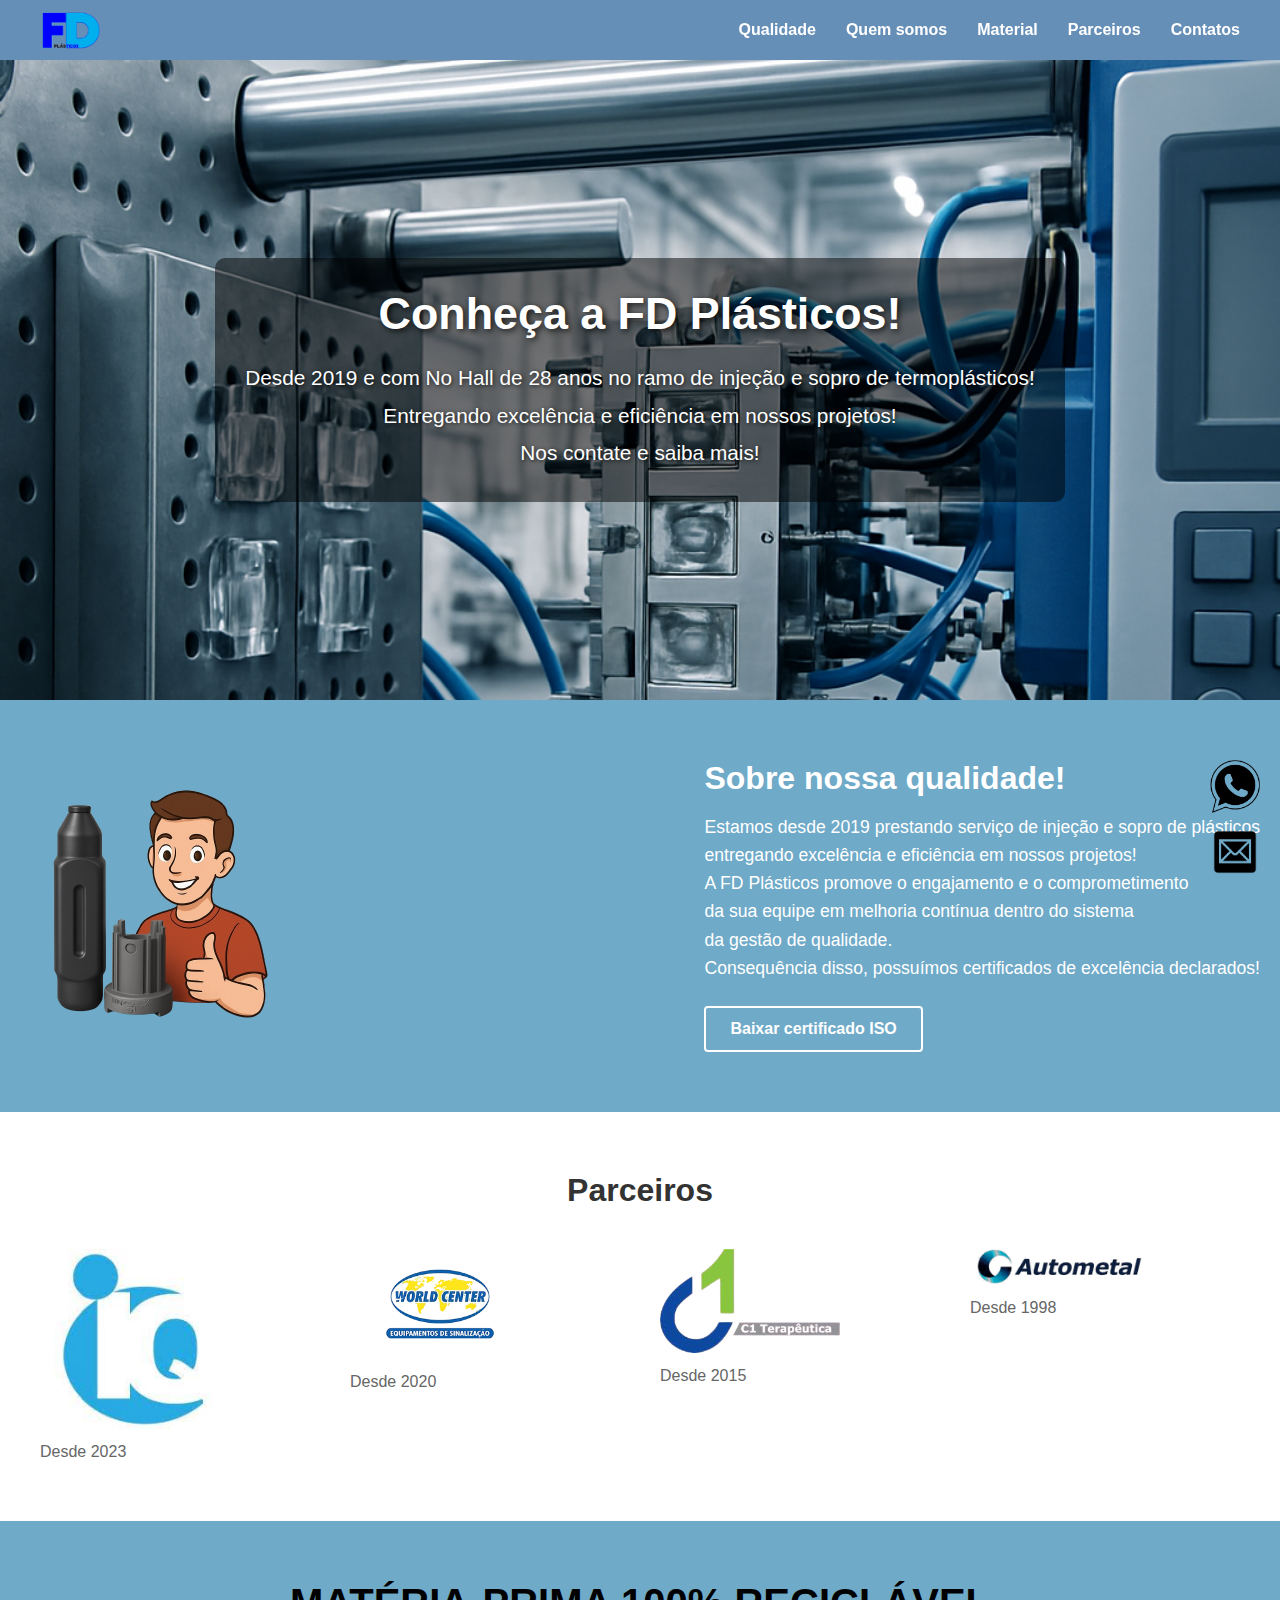
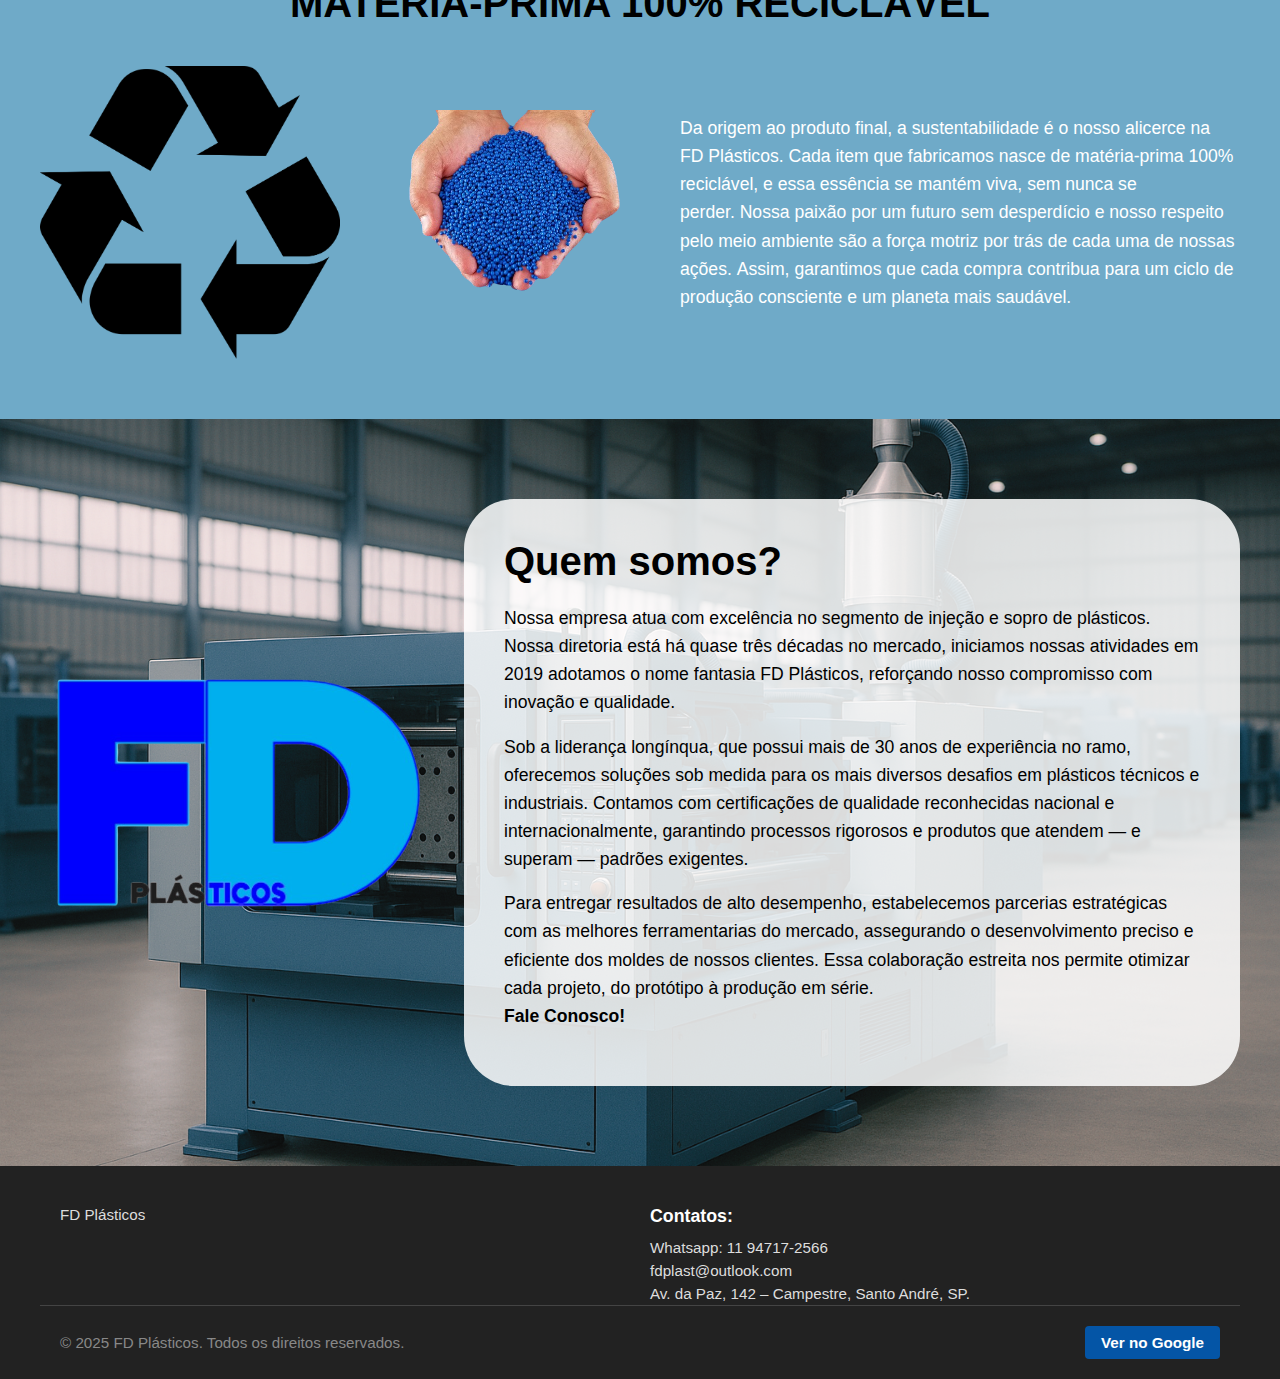
<file: index.html>
<!DOCTYPE html>
<html lang="pt-BR">
<head>
  <meta charset="UTF-8" />
  <meta name="viewport" content="width=device-width, initial-scale=1.0"/>
  <title>FD Plásticos</title>
  <!-- favicons -->
  <link rel="icon" href="assets/logo.png" sizes="32x32" type="image/png"/>
  <link rel="icon" href="assets/logo.png" sizes="16x16" type="image/png"/>
  <link rel="stylesheet" href="style.css"/>
</head>
<body>
  <!-- cabeçalho fixo -->
  <header class="navbar">
    <img src="assets/logo.png" alt="FD Plásticos" class="logo"/>
    <nav>
      <ul>
        <li><a href="#qualidade">Qualidade</a></li>
        <li><a href="#quem-somos">Quem somos</a></li>
        <li><a href="#material">Material</a></li>
        <li><a href="#parceiros">Parceiros</a></li>
        <li><a href="#contatos">Contatos</a></li>
      </ul>
    </nav>
  </header>

  <!-- seção HERO -->
  <section class="hero" id="topo">
    <div class="hero-text">
      <h1>Conheça a FD Plásticos!</h1>
      <p>
        Desde 2019 e com No Hall de 28 anos no ramo de injeção e sopro de termoplásticos!<br/>
        Entregando excelência e eficiência em nossos projetos!<br/>
        Nos contate e saiba mais!
      </p>
    </div>
  </section>

  <!-- seção Certificados (Qualidade) -->
  <section class="certificates" id="qualidade">
    <div class="certificates-logos">
      <img src="assets/personagem-produtos.png" alt="Personagem com peças"/>
    </div>
    <div class="certificates-text">
      <h2>Sobre nossa qualidade!</h2>
      <p>
        Estamos desde 2019 prestando serviço de injeção e sopro de plásticos<br/>
        entregando excelência e eficiência em nossos projetos!<br/>
        A FD Plásticos promove o engajamento e o comprometimento<br/>
        da sua equipe em melhoria contínua dentro do sistema<br/>
        da gestão de qualidade.<br/>
        Consequência disso, possuímos certificados de excelência declarados!
      </p>
      <a href="assets/certificadoISO.pdf"
         download="certificadoISO.pdf"
         class="button-outline">
        Baixar certificado ISO
      </a>
    </div>
  </section>

  <!-- seção Parceiros -->
  <section class="partners" id="parceiros">
    <h2>Parceiros</h2>
    <div class="partner-grid">
      <div class="partner-item">
        <img src="assets/logo-iqualy.jpg" alt="IQ"/>
        <p>Desde 2023</p>
      </div>
      <div class="partner-item">
        <img src="assets/logo-worldcenter.png" alt="World Center"/>
        <p>Desde 2020</p>
      </div>
      <div class="partner-item">
        <img src="assets/logo-c1.png" alt="C1 Terapêutica"/>
        <p>Desde 2015</p>
      </div>
      <div class="partner-item">
        <img src="assets/logo-autometal.png" alt="Autometal"/>
        <p>Desde 1998</p>
      </div>
    </div>
  </section>

  <!-- seção Matéria‑prima 100% reciclável (Descrição) -->
  <section class="recyclable" id="material">
    <h2>MATÉRIA‑PRIMA 100% RECICLÁVEL</h2>
    <div class="recyclable-content">
      <img src="assets/pngwing.com.png" alt="Símbolo reciclável" class="recycle-icon"/>
      <img src="assets/material-mao.png" alt="Grânulos reciclados" class="recycle-hands"/>
      <div class="recyclable-text">
        <p>
          Da origem ao produto final, a sustentabilidade é o nosso alicerce na
          FD Plásticos. Cada item que fabricamos nasce de matéria‑prima 100%
          reciclável, e essa essência se mantém viva, sem nunca se perder. Nossa
          paixão por um futuro sem desperdício e nosso respeito pelo meio
          ambiente são a força motriz por trás de cada uma de nossas ações. Assim,
          garantimos que cada compra contribua para um ciclo de produção consciente
          e um planeta mais saudável.
        </p>
      </div>
    </div>
  </section>

  <!-- seção Contato (Quem somos / Contatos) -->

    <section class="about" id="quem-somos">
    <div class="about-container">
      <div class="about-logo">
        <img src="assets/logo.png" alt="FD Plásticos"/>
      </div>
      <div class="about-text">
        <h2>Quem somos?</h2>
        <p>
          Nossa empresa atua com excelência no segmento de injeção e sopro
          de plásticos. Nossa diretoria está há quase três décadas no mercado,
          iniciamos nossas atividades em 2019 adotamos o nome fantasia
          FD Plásticos, reforçando nosso compromisso com inovação e qualidade.
        </p>
        <p>
          Sob a liderança longínqua, que possui mais de 30 anos de experiência
          no ramo, oferecemos soluções sob medida para os mais diversos desafios
          em plásticos técnicos e industriais. Contamos com certificações de
          qualidade reconhecidas nacional e internacionalmente, garantindo
          processos rigorosos e produtos que atendem — e superam — padrões exigentes.
        </p>
        <p>
          Para entregar resultados de alto desempenho, estabelecemos parcerias
          estratégicas com as melhores ferramentarias do mercado, assegurando
          o desenvolvimento preciso e eficiente dos moldes de nossos clientes.
          Essa colaboração estreita nos permite otimizar cada projeto,
          do protótipo à produção em série. <br/><strong>Fale Conosco!</strong>
        </p>
      </div>
    </div>
  </section>

    <div class="social-fixed">
      <a href="https://wa.me/5511947172566" target="_blank">
        <img src="assets/wpppic.png" alt="WhatsApp"/>
      </a>
      <a href="mailto:fdplast@outlook.com">
        <img src="assets/emailpic.png" alt="E‑mail"/>
      </a>
    </div>
  </section>

  <footer class="footer" id="contatos">
    <!-- linha principal do rodapé -->
    <div class="footer-main">
      <div class="footer-left">
        FD Plásticos
      </div>
      <div class="footer-right">
        <h3>Contatos:</h3>
        <p>
          Whatsapp: 11 94717‑2566<br/>
          fdplast@outlook.com<br/>
          Av. da Paz, 142 – Campestre, Santo André, SP.
        </p>
      </div>
    </div>
    <!-- linha inferior: direitos reservados + botão Google -->
    <div class="footer-bottom">
      <span class="reserved">© 2025 FD Plásticos. Todos os direitos reservados.</span>
      <a class="footer-button"
         href="https://www.google.com/maps/place/Av.+da+Paz+142,+Campestre+Santo+André"
         target="_blank">
        Ver no Google
      </a>
    </div>
  </footer>
</body>
</html>
</file>
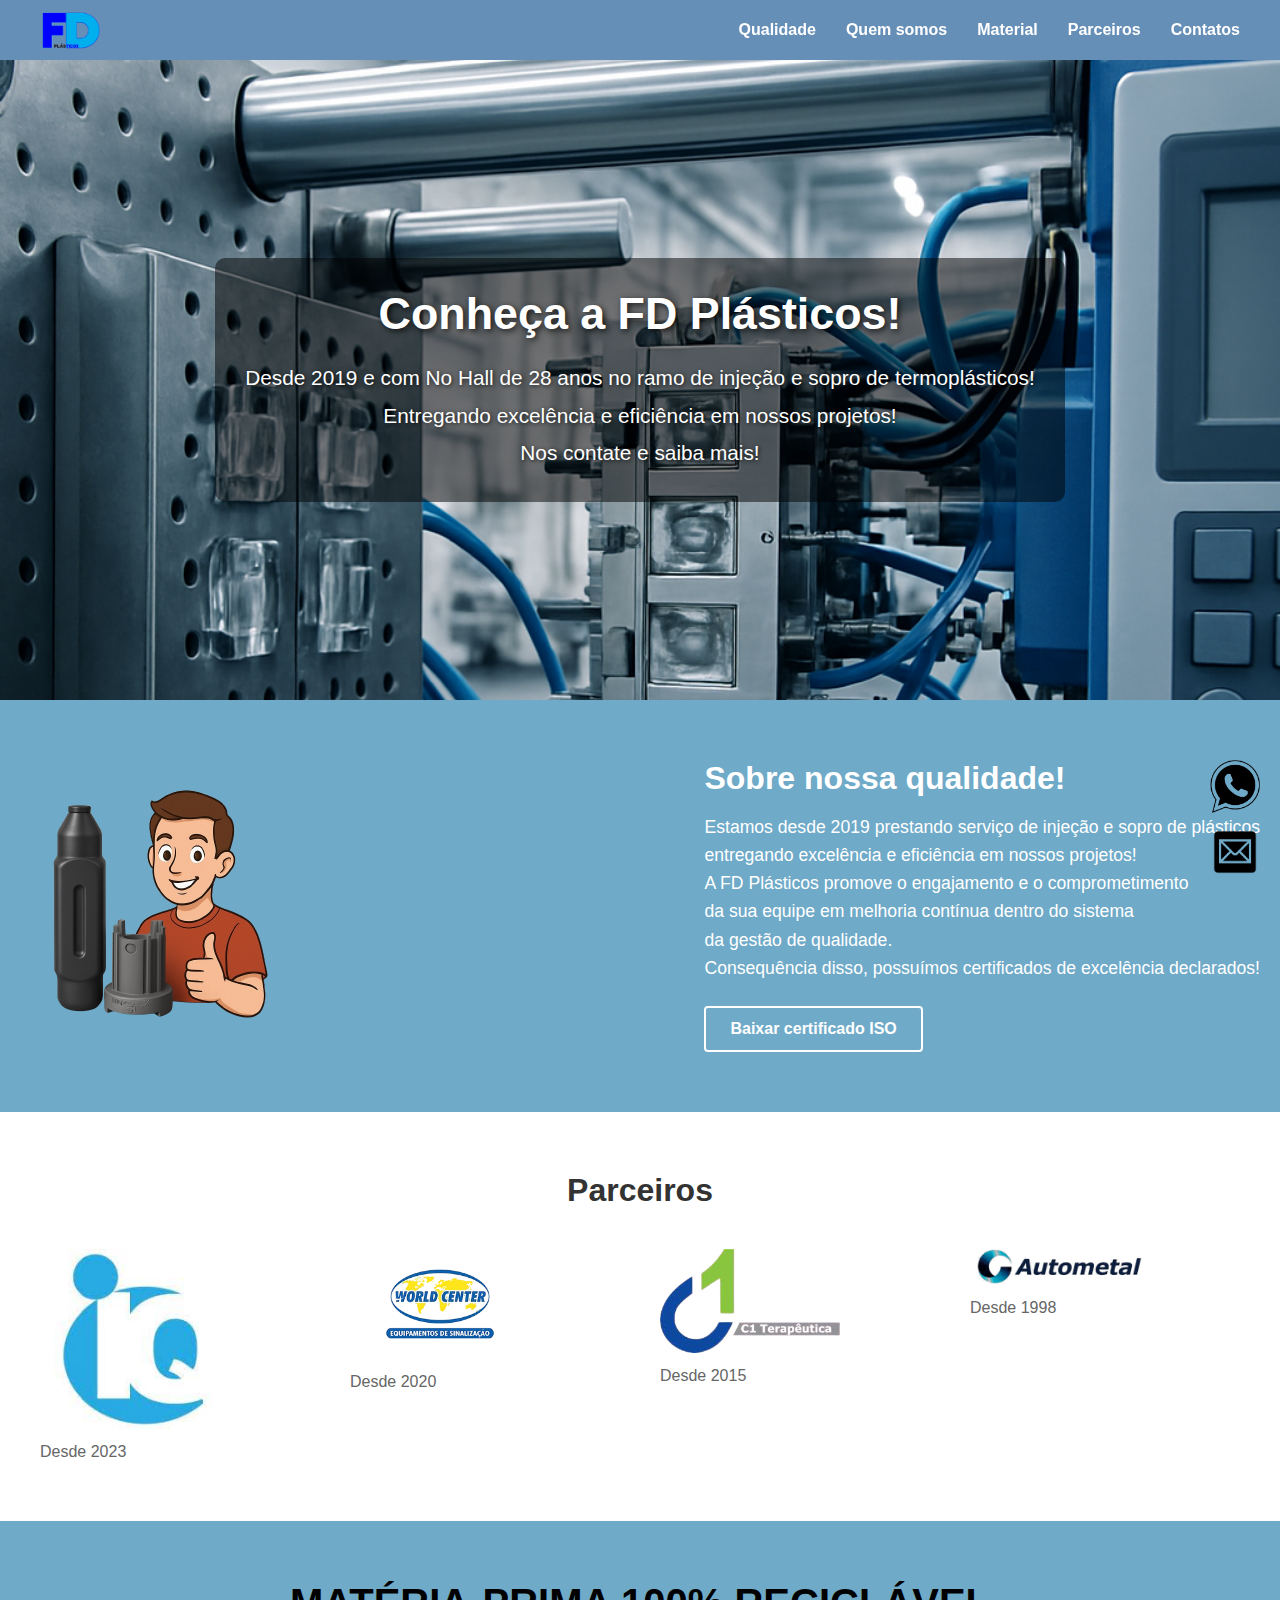
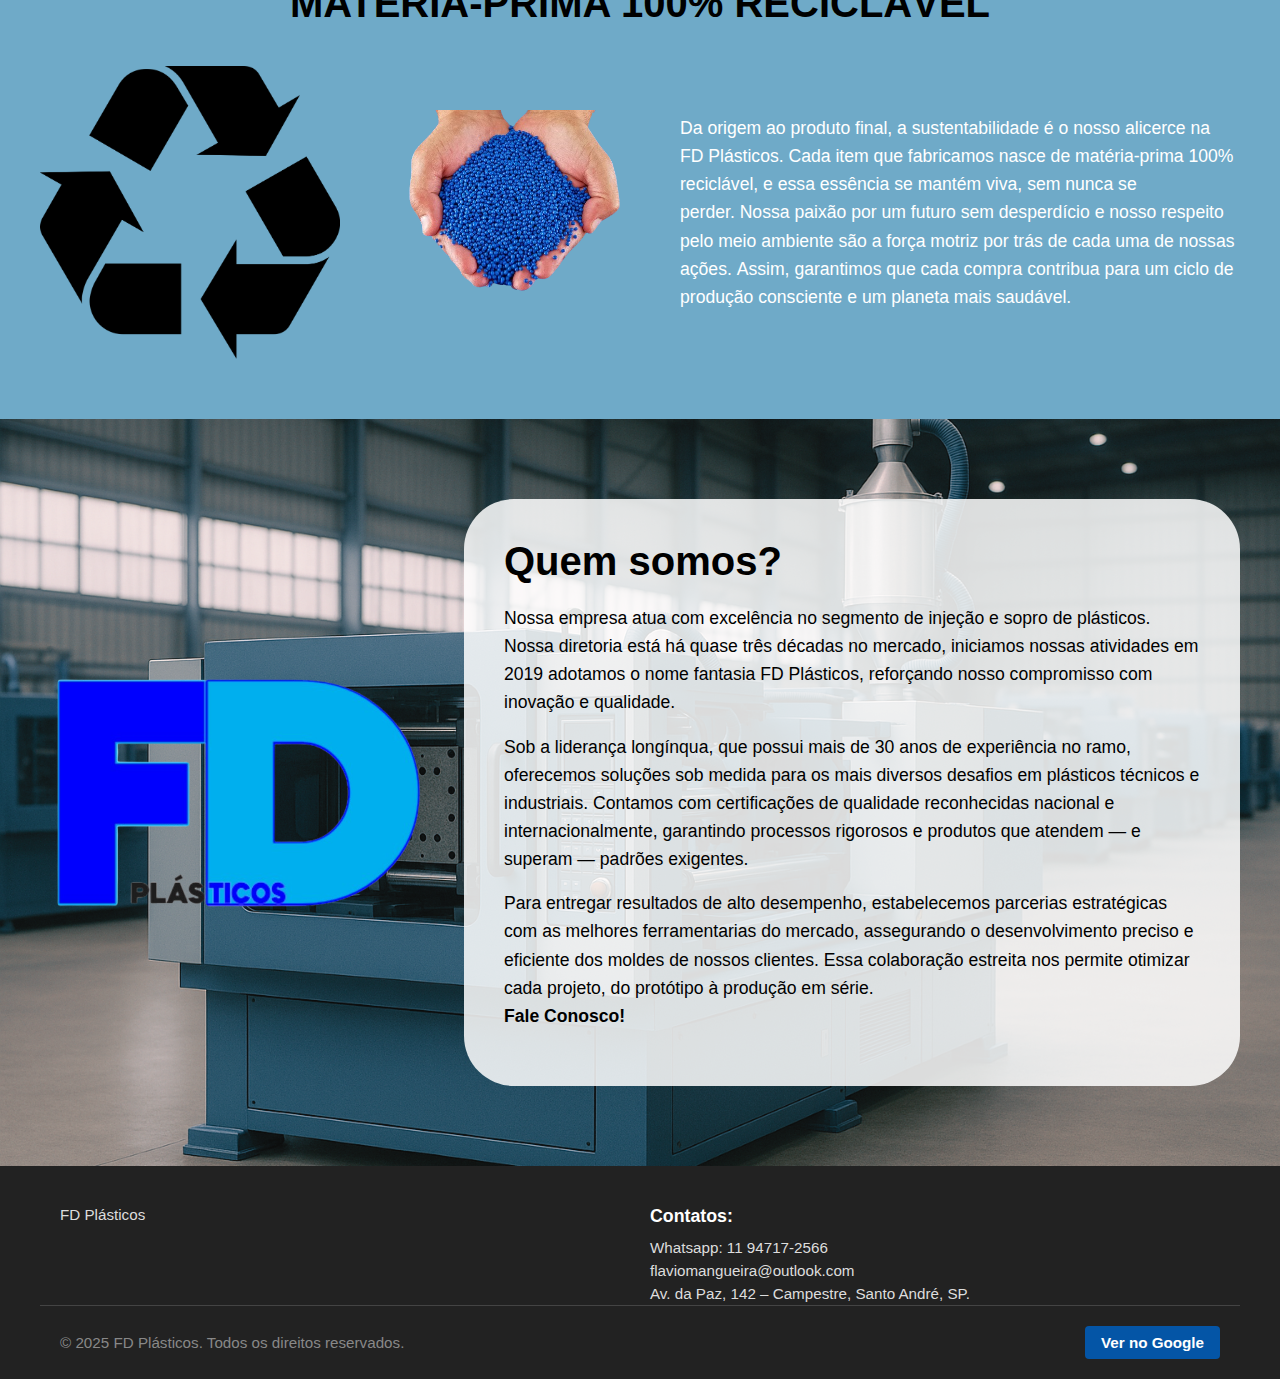
<file: fd-plasticos/index.html>
<!DOCTYPE html>
<html lang="pt-BR">
<head>
  <meta charset="UTF-8" />
  <meta name="viewport" content="width=device-width, initial-scale=1.0"/>
  <title>FD Plásticos</title>
  <!-- favicons -->
  <link rel="icon" href="assets/logo.png" sizes="32x32" type="image/png"/>
  <link rel="icon" href="assets/logo.png" sizes="16x16" type="image/png"/>
  <link rel="stylesheet" href="style.css"/>
</head>
<body>
  <!-- cabeçalho fixo -->
  <header class="navbar">
    <img src="assets/logo.png" alt="FD Plásticos" class="logo"/>
    <nav>
      <ul>
        <li><a href="#qualidade">Qualidade</a></li>
        <li><a href="#quem-somos">Quem somos</a></li>
        <li><a href="#material">Material</a></li>
        <li><a href="#parceiros">Parceiros</a></li>
        <li><a href="#contatos">Contatos</a></li>
      </ul>
    </nav>
  </header>

  <!-- seção HERO -->
  <section class="hero" id="topo">
    <div class="hero-text">
      <h1>Conheça a FD Plásticos!</h1>
      <p>
        Desde 2019 e com No Hall de 28 anos no ramo de injeção e sopro de termoplásticos!<br/>
        Entregando excelência e eficiência em nossos projetos!<br/>
        Nos contate e saiba mais!
      </p>
    </div>
  </section>

  <!-- seção Certificados (Qualidade) -->
  <section class="certificates" id="qualidade">
    <div class="certificates-logos">
      <img src="assets/personagem-produtos.png" alt="Personagem com peças"/>
    </div>
    <div class="certificates-text">
      <h2>Sobre nossa qualidade!</h2>
      <p>
        Estamos desde 2019 prestando serviço de injeção e sopro de plásticos<br/>
        entregando excelência e eficiência em nossos projetos!<br/>
        A FD Plásticos promove o engajamento e o comprometimento<br/>
        da sua equipe em melhoria contínua dentro do sistema<br/>
        da gestão de qualidade.<br/>
        Consequência disso, possuímos certificados de excelência declarados!
      </p>
      <a href="assets/certificadoISO.pdf"
         download="certificadoISO.pdf"
         class="button-outline">
        Baixar certificado ISO
      </a>
    </div>
  </section>

  <!-- seção Parceiros -->
  <section class="partners" id="parceiros">
    <h2>Parceiros</h2>
    <div class="partner-grid">
      <div class="partner-item">
        <img src="assets/logo-iqualy.jpg" alt="IQ"/>
        <p>Desde 2023</p>
      </div>
      <div class="partner-item">
        <img src="assets/logo-worldcenter.png" alt="World Center"/>
        <p>Desde 2020</p>
      </div>
      <div class="partner-item">
        <img src="assets/logo-c1.png" alt="C1 Terapêutica"/>
        <p>Desde 2015</p>
      </div>
      <div class="partner-item">
        <img src="assets/logo-autometal.png" alt="Autometal"/>
        <p>Desde 1998</p>
      </div>
    </div>
  </section>

  <!-- seção Matéria‑prima 100% reciclável (Descrição) -->
  <section class="recyclable" id="material">
    <h2>MATÉRIA‑PRIMA 100% RECICLÁVEL</h2>
    <div class="recyclable-content">
      <img src="assets/pngwing.com.png" alt="Símbolo reciclável" class="recycle-icon"/>
      <img src="assets/material-mao.png" alt="Grânulos reciclados" class="recycle-hands"/>
      <div class="recyclable-text">
        <p>
          Da origem ao produto final, a sustentabilidade é o nosso alicerce na
          FD Plásticos. Cada item que fabricamos nasce de matéria‑prima 100%
          reciclável, e essa essência se mantém viva, sem nunca se perder. Nossa
          paixão por um futuro sem desperdício e nosso respeito pelo meio
          ambiente são a força motriz por trás de cada uma de nossas ações. Assim,
          garantimos que cada compra contribua para um ciclo de produção consciente
          e um planeta mais saudável.
        </p>
      </div>
    </div>
  </section>

  <!-- seção Contato (Quem somos / Contatos) -->

    <section class="about" id="quem-somos">
    <div class="about-container">
      <div class="about-logo">
        <img src="assets/logo.png" alt="FD Plásticos"/>
      </div>
      <div class="about-text">
        <h2>Quem somos?</h2>
        <p>
          Nossa empresa atua com excelência no segmento de injeção e sopro
          de plásticos. Nossa diretoria está há quase três décadas no mercado,
          iniciamos nossas atividades em 2019 adotamos o nome fantasia
          FD Plásticos, reforçando nosso compromisso com inovação e qualidade.
        </p>
        <p>
          Sob a liderança longínqua, que possui mais de 30 anos de experiência
          no ramo, oferecemos soluções sob medida para os mais diversos desafios
          em plásticos técnicos e industriais. Contamos com certificações de
          qualidade reconhecidas nacional e internacionalmente, garantindo
          processos rigorosos e produtos que atendem — e superam — padrões exigentes.
        </p>
        <p>
          Para entregar resultados de alto desempenho, estabelecemos parcerias
          estratégicas com as melhores ferramentarias do mercado, assegurando
          o desenvolvimento preciso e eficiente dos moldes de nossos clientes.
          Essa colaboração estreita nos permite otimizar cada projeto,
          do protótipo à produção em série. <br/><strong>Fale Conosco!</strong>
        </p>
      </div>
    </div>
  </section>

    <div class="social-fixed">
      <a href="https://wa.me/5511947172566" target="_blank">
        <img src="assets/wpppic.png" alt="WhatsApp"/>
      </a>
      <a href="mailto:fdplast@outlook.com">
        <img src="assets/emailpic.png" alt="E‑mail"/>
      </a>
    </div>
  </section>

  <footer class="footer" id="contatos">
    <!-- linha principal do rodapé -->
    <div class="footer-main">
      <div class="footer-left">
        FD Plásticos
      </div>
      <div class="footer-right">
        <h3>Contatos:</h3>
        <p>
          Whatsapp: 11 94717‑2566<br/>
          flaviomangueira@outlook.com<br/>
          Av. da Paz, 142 – Campestre, Santo André, SP.
        </p>
      </div>
    </div>
    <!-- linha inferior: direitos reservados + botão Google -->
    <div class="footer-bottom">
      <span class="reserved">© 2025 FD Plásticos. Todos os direitos reservados.</span>
      <a class="footer-button"
         href="https://www.google.com/maps/place/Av.+da+Paz+142,+Campestre+Santo+André"
         target="_blank">
        Ver no Google
      </a>
    </div>
  </footer>
</body>
</html>
</file>
<file: style.css>
/* reset */
* { margin:0; padding:0; box-sizing:border-box; }

/* rolagem suave e offset pro header */
html { scroll-behavior:smooth; }
section { scroll-margin-top:80px; }

/* limpa background geral; só o hero terá imagem */
body {
  font-family:Arial,sans-serif;
  background:none;
  color:white;
  min-height:100vh;
}

/* -------- HEADER -------- */
.navbar {
  display:flex; justify-content:space-between; align-items:center;
  background:rgba(0,68,136,0.6);
  padding:10px 40px;
  position:sticky; top:0; z-index:100;
}
.logo { height:40px; /* favicon menor */ }
nav ul { list-style:none; display:flex; gap:30px; }
nav a { color:white; text-decoration:none; font-weight:bold; }

/* -------- HERO -------- */
.hero {
  background-image:url('assets/bg.png');
  background-repeat:no-repeat;
  background-position:center 20%;
  background-size:150% auto; /* imagem reduzida */
  background-color:rgba(0,0,0,0.4);

  display:flex; align-items:center; justify-content:center;
  text-align:center;
  padding:60px 20px;
  min-height:calc(80vh - 80px);
}
.hero-text {
  background:rgba(0,0,0,0.5);
  padding:30px; border-radius:10px;
}
.hero-text h1 {
  font-size:2.8em; margin-bottom:20px;
  text-shadow:2px 2px 6px rgba(0,0,0,0.8);
}
.hero-text p {
  font-size:1.3em; line-height:1.8;
  text-shadow:1px 1px 4px rgba(0,0,0,0.8);
}
@media (max-width:768px){ .hero-text{max-width:90%} }

/* -------- CERTIFICADOS -------- */
.certificates {
  display:flex; align-items:center; justify-content:space-between;
  background:#6faac8; padding:60px 20px;
}
.certificates-logos img { width:100%; max-width:250px; }
.certificates-text { max-width:50%; }
.certificates-text h2 { font-size:2rem; margin-bottom:1rem; }
.certificates-text p {
  font-size:1.1rem; line-height:1.6; margin-bottom:1.5rem;
}
.button-outline {
  display:inline-block; padding:.75rem 1.5rem;
  border:2px solid #fff; border-radius:4px;
  color:#fff; text-decoration:none; font-weight:bold;
  transition:background .3s;
}
.button-outline:hover { background:rgba(255,255,255,0.2); }
@media(max-width:768px){
  .certificates{flex-direction:column;text-align:center;gap:30px}
}

/* -------- QUEM SOMOS -------- */
.about {
  background:url('assets/maquinafimsite.png') no-repeat center center/cover;
  padding:80px 20px;
  color:#000;
}
.about-container {
  display:flex; align-items:center; justify-content:space-between;
  gap:40px;
  max-width:1200px; margin:0 auto;
}
.about-logo img {
  width:clamp(200px,30vw,400px);
}
.about-text {
  background:rgba(255,255,255,0.85);
  border-radius:50px;
  padding:40px;
}
.about-text h2 {
  font-size:2.5rem;
  margin-bottom:20px;
}
.about-text p {
  font-size:1.1rem;
  line-height:1.6;
  margin-bottom:1rem;
}
@media (max-width:768px){
  .about-container{flex-direction:column;text-align:center}
  .about-logo img{max-width:300px}
}

/* -------- PARCEIROS -------- */
.partners {
  background:#fff; padding:60px 20px; color:#333;
}
.partners h2 {
  text-align:center; font-size:2rem; margin-bottom:40px;
}
.partner-grid {
  display:grid;
  grid-template-columns:repeat(auto-fit,minmax(150px,1fr));
  gap:40px; max-width:1200px; margin:0 auto;
}
.partner-item img { width:100%; max-width:180px; margin-bottom:10px; }
.partner-item p { font-size:1rem; color:#666; }

/* -------- RECICLÁVEL -------- */
.recyclable {
  background:#6faac8; padding:60px 20px; color:#fff;
}
.recyclable h2 {
  text-align:center; font-size:2.5rem; color:#000; margin-bottom:40px;
}
.recyclable-content {
  display:flex; justify-content:space-between; align-items:center;
  max-width:1200px; margin:0 auto; gap:20px;
}
.recyclable-content img {
  width:100%; max-width:300px;
}
.recyclable-text {
  max-width:50%; font-size:1.1em; line-height:1.6;
}
@media(max-width:768px){
  .recyclable-content{flex-direction:column;text-align:center}
}

.about {
  background:url('assets/maquinafimsite.png') no-repeat center center/cover;
  padding:80px 20px;
  color:#000;
}
.about-container {
  display:flex; align-items:center; justify-content:space-between;
  gap:40px;
  max-width:1200px; margin:0 auto;
}
.about-logo img {
  width:clamp(200px,30vw,400px);
}
.about-text {
  background:rgba(255,255,255,0.85);
  border-radius:50px;
  padding:40px;
}
.about-text h2 {
  font-size:2.5rem; margin-bottom:20px;
}
.about-text p {
  font-size:1.1rem; line-height:1.6; margin-bottom:1rem;
}
@media(max-width:768px){
  .about-container{flex-direction:column;text-align:center}
  .about-logo img{max-width:300px}
}

/* -------- ÍCONES FIXOS -------- */
.social-fixed {
  position:fixed; bottom:20px; right:20px;
  display:flex; flex-direction:column; gap:20px; z-index:200;
}
.social-fixed a { width:50px; height:50px; display:block; }
.social-fixed img { width:100%; height:auto; }

/* -------- RODAPÉ -------- */
.footer {
  background: #222;
  color: #ddd;
  font-size: .95rem;
}

/* linha principal */
.footer-main {
  display: flex;
  justify-content: space-between;
  align-items: flex-start;
  flex-wrap: wrap;
  gap: 20px;
  max-width: 1200px;
  margin: 0 auto;
  padding: 40px 20px 0;
}
.footer-left {
  flex: 1;
  min-width: 200px;
}
.footer-right {
  flex: 1;
  min-width: 200px;
}
.footer-right h3 {
  margin-bottom: 10px;
  color: #fff;
}
.footer-right p {
  line-height: 1.5;
}

/* linha inferior */
.footer-bottom {
  display: flex;
  justify-content: space-between;
  align-items: center;
  max-width: 1200px;
  margin: 0 auto;
  padding: 20px;
  border-top: 1px solid #444;
}
.footer-bottom .reserved {
  color: #888;
}
.footer-button {
  display: inline-block;
  padding: 0.5rem 1rem;
  background: #0455a6;
  color: #fff;
  border-radius: 4px;
  text-decoration: none;
  font-weight: bold;
  transition: background 0.3s;
}
.footer-button:hover {
  background: #063c82;
}

@media (max-width: 768px) {
  .footer-main, .footer-bottom {
    flex-direction: column;
    text-align: center;
    gap: 15px;
  }
  .footer-bottom {
    padding-bottom: 40px;
  }
}
html { scroll-behavior: smooth; }
section, footer { scroll-margin-top: 80px; }
</file>
<file: fd-plasticos/style.css>
/* reset */
* { margin:0; padding:0; box-sizing:border-box; }

/* rolagem suave e offset pro header */
html { scroll-behavior:smooth; }
section { scroll-margin-top:80px; }

/* limpa background geral; só o hero terá imagem */
body {
  font-family:Arial,sans-serif;
  background:none;
  color:white;
  min-height:100vh;
}

/* -------- HEADER -------- */
.navbar {
  display:flex; justify-content:space-between; align-items:center;
  background:rgba(0,68,136,0.6);
  padding:10px 40px;
  position:sticky; top:0; z-index:100;
}
.logo { height:40px; /* favicon menor */ }
nav ul { list-style:none; display:flex; gap:30px; }
nav a { color:white; text-decoration:none; font-weight:bold; }

/* -------- HERO -------- */
.hero {
  background-image:url('assets/bg.png');
  background-repeat:no-repeat;
  background-position:center 20%;
  background-size:150% auto; /* imagem reduzida */
  background-color:rgba(0,0,0,0.4);

  display:flex; align-items:center; justify-content:center;
  text-align:center;
  padding:60px 20px;
  min-height:calc(80vh - 80px);
}
.hero-text {
  background:rgba(0,0,0,0.5);
  padding:30px; border-radius:10px;
}
.hero-text h1 {
  font-size:2.8em; margin-bottom:20px;
  text-shadow:2px 2px 6px rgba(0,0,0,0.8);
}
.hero-text p {
  font-size:1.3em; line-height:1.8;
  text-shadow:1px 1px 4px rgba(0,0,0,0.8);
}
@media (max-width:768px){ .hero-text{max-width:90%} }

/* -------- CERTIFICADOS -------- */
.certificates {
  display:flex; align-items:center; justify-content:space-between;
  background:#6faac8; padding:60px 20px;
}
.certificates-logos img { width:100%; max-width:250px; }
.certificates-text { max-width:50%; }
.certificates-text h2 { font-size:2rem; margin-bottom:1rem; }
.certificates-text p {
  font-size:1.1rem; line-height:1.6; margin-bottom:1.5rem;
}
.button-outline {
  display:inline-block; padding:.75rem 1.5rem;
  border:2px solid #fff; border-radius:4px;
  color:#fff; text-decoration:none; font-weight:bold;
  transition:background .3s;
}
.button-outline:hover { background:rgba(255,255,255,0.2); }
@media(max-width:768px){
  .certificates{flex-direction:column;text-align:center;gap:30px}
}

/* -------- QUEM SOMOS -------- */
.about {
  background:url('assets/maquinafimsite.png') no-repeat center center/cover;
  padding:80px 20px;
  color:#000;
}
.about-container {
  display:flex; align-items:center; justify-content:space-between;
  gap:40px;
  max-width:1200px; margin:0 auto;
}
.about-logo img {
  width:clamp(200px,30vw,400px);
}
.about-text {
  background:rgba(255,255,255,0.85);
  border-radius:50px;
  padding:40px;
}
.about-text h2 {
  font-size:2.5rem;
  margin-bottom:20px;
}
.about-text p {
  font-size:1.1rem;
  line-height:1.6;
  margin-bottom:1rem;
}
@media (max-width:768px){
  .about-container{flex-direction:column;text-align:center}
  .about-logo img{max-width:300px}
}

/* -------- PARCEIROS -------- */
.partners {
  background:#fff; padding:60px 20px; color:#333;
}
.partners h2 {
  text-align:center; font-size:2rem; margin-bottom:40px;
}
.partner-grid {
  display:grid;
  grid-template-columns:repeat(auto-fit,minmax(150px,1fr));
  gap:40px; max-width:1200px; margin:0 auto;
}
.partner-item img { width:100%; max-width:180px; margin-bottom:10px; }
.partner-item p { font-size:1rem; color:#666; }

/* -------- RECICLÁVEL -------- */
.recyclable {
  background:#6faac8; padding:60px 20px; color:#fff;
}
.recyclable h2 {
  text-align:center; font-size:2.5rem; color:#000; margin-bottom:40px;
}
.recyclable-content {
  display:flex; justify-content:space-between; align-items:center;
  max-width:1200px; margin:0 auto; gap:20px;
}
.recyclable-content img {
  width:100%; max-width:300px;
}
.recyclable-text {
  max-width:50%; font-size:1.1em; line-height:1.6;
}
@media(max-width:768px){
  .recyclable-content{flex-direction:column;text-align:center}
}

.about {
  background:url('assets/maquinafimsite.png') no-repeat center center/cover;
  padding:80px 20px;
  color:#000;
}
.about-container {
  display:flex; align-items:center; justify-content:space-between;
  gap:40px;
  max-width:1200px; margin:0 auto;
}
.about-logo img {
  width:clamp(200px,30vw,400px);
}
.about-text {
  background:rgba(255,255,255,0.85);
  border-radius:50px;
  padding:40px;
}
.about-text h2 {
  font-size:2.5rem; margin-bottom:20px;
}
.about-text p {
  font-size:1.1rem; line-height:1.6; margin-bottom:1rem;
}
@media(max-width:768px){
  .about-container{flex-direction:column;text-align:center}
  .about-logo img{max-width:300px}
}

/* -------- ÍCONES FIXOS -------- */
.social-fixed {
  position:fixed; bottom:20px; right:20px;
  display:flex; flex-direction:column; gap:20px; z-index:200;
}
.social-fixed a { width:50px; height:50px; display:block; }
.social-fixed img { width:100%; height:auto; }

/* -------- RODAPÉ -------- */
.footer {
  background: #222;
  color: #ddd;
  font-size: .95rem;
}

/* linha principal */
.footer-main {
  display: flex;
  justify-content: space-between;
  align-items: flex-start;
  flex-wrap: wrap;
  gap: 20px;
  max-width: 1200px;
  margin: 0 auto;
  padding: 40px 20px 0;
}
.footer-left {
  flex: 1;
  min-width: 200px;
}
.footer-right {
  flex: 1;
  min-width: 200px;
}
.footer-right h3 {
  margin-bottom: 10px;
  color: #fff;
}
.footer-right p {
  line-height: 1.5;
}

/* linha inferior */
.footer-bottom {
  display: flex;
  justify-content: space-between;
  align-items: center;
  max-width: 1200px;
  margin: 0 auto;
  padding: 20px;
  border-top: 1px solid #444;
}
.footer-bottom .reserved {
  color: #888;
}
.footer-button {
  display: inline-block;
  padding: 0.5rem 1rem;
  background: #0455a6;
  color: #fff;
  border-radius: 4px;
  text-decoration: none;
  font-weight: bold;
  transition: background 0.3s;
}
.footer-button:hover {
  background: #063c82;
}

@media (max-width: 768px) {
  .footer-main, .footer-bottom {
    flex-direction: column;
    text-align: center;
    gap: 15px;
  }
  .footer-bottom {
    padding-bottom: 40px;
  }
}
html { scroll-behavior: smooth; }
section, footer { scroll-margin-top: 80px; }
</file>
